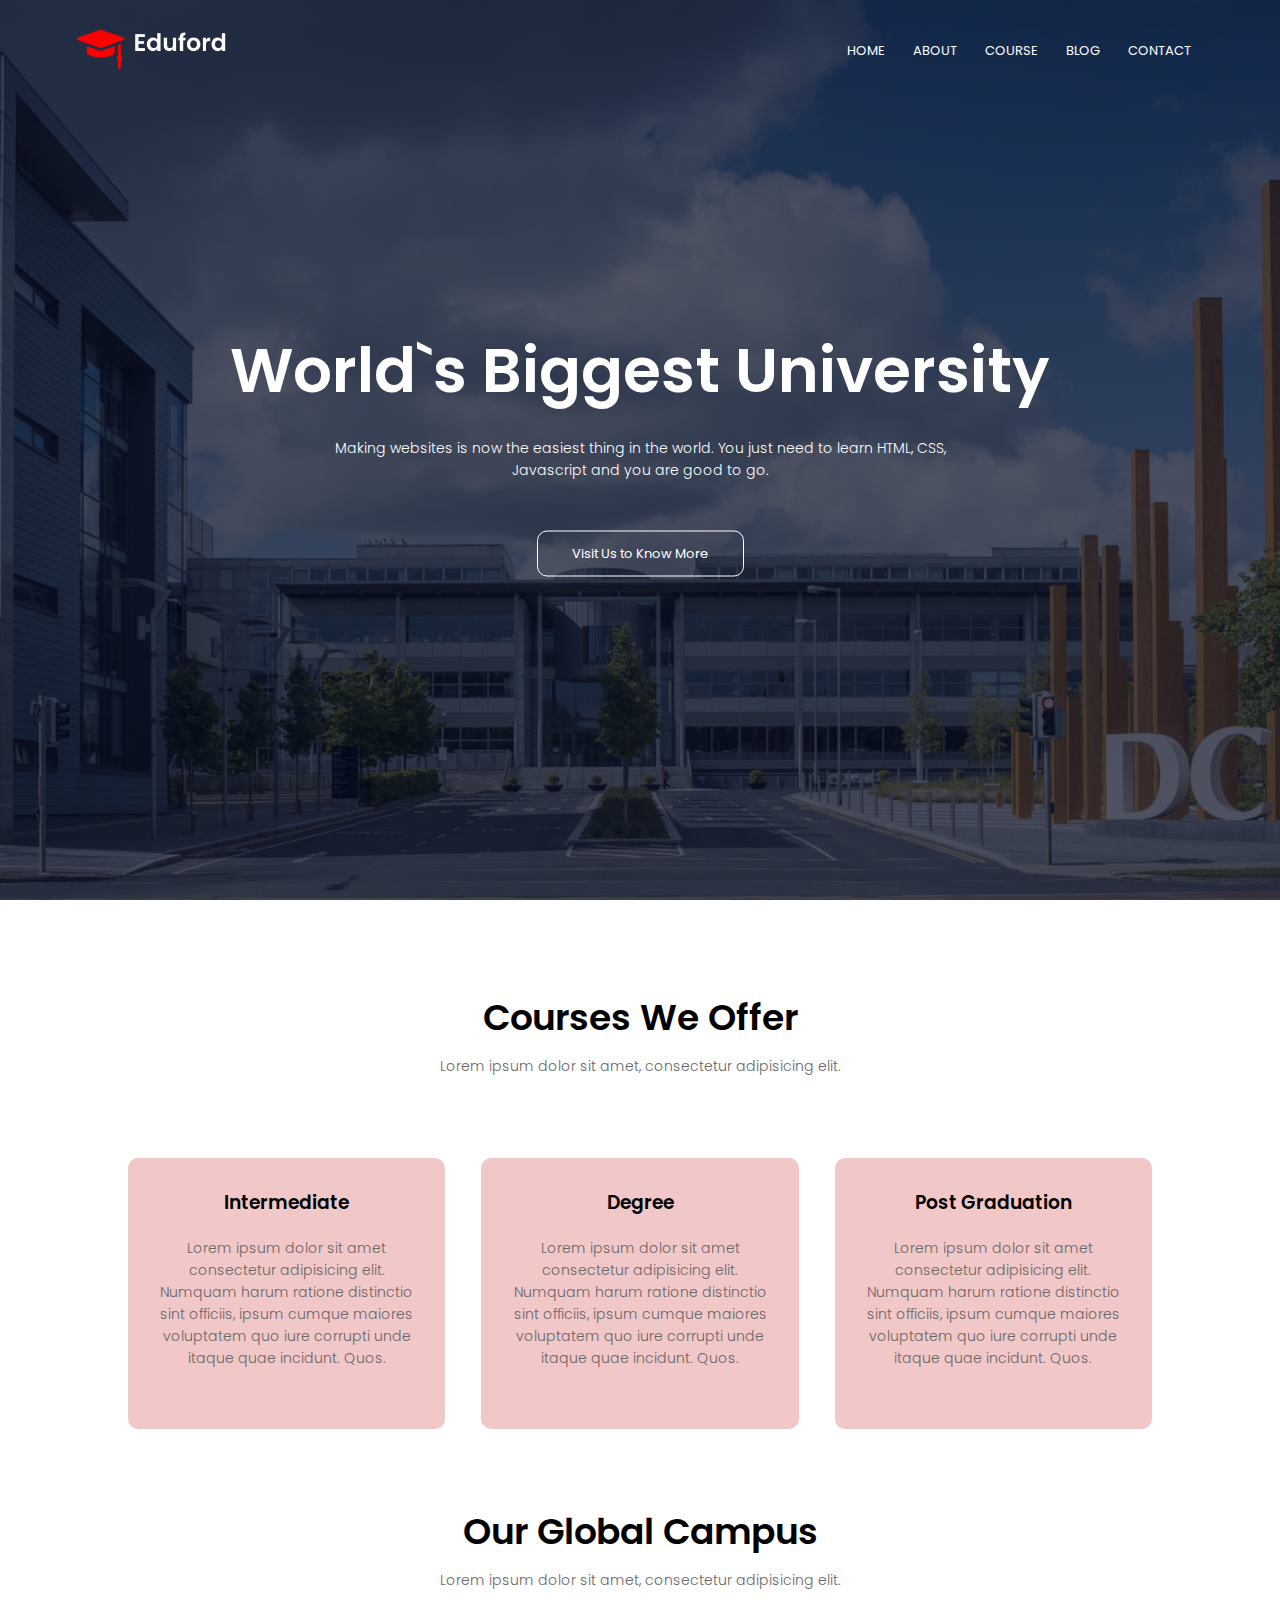
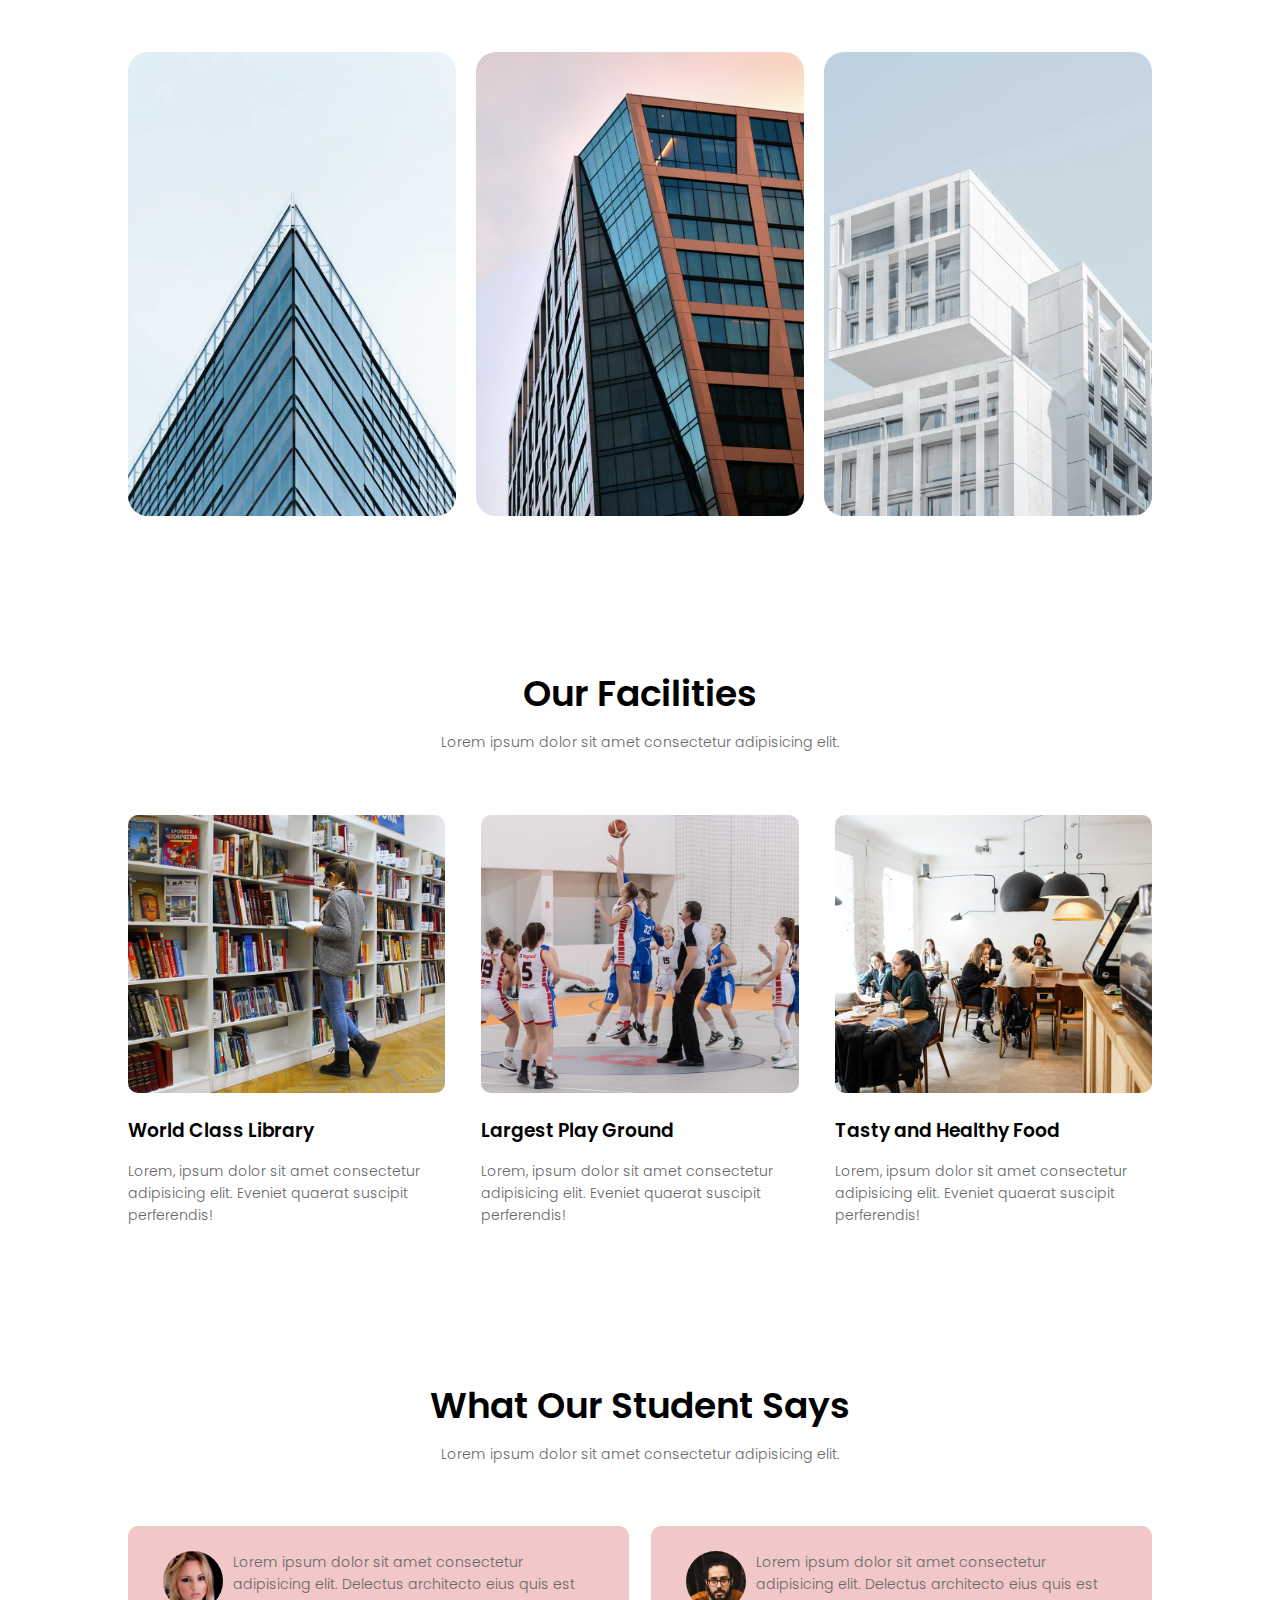
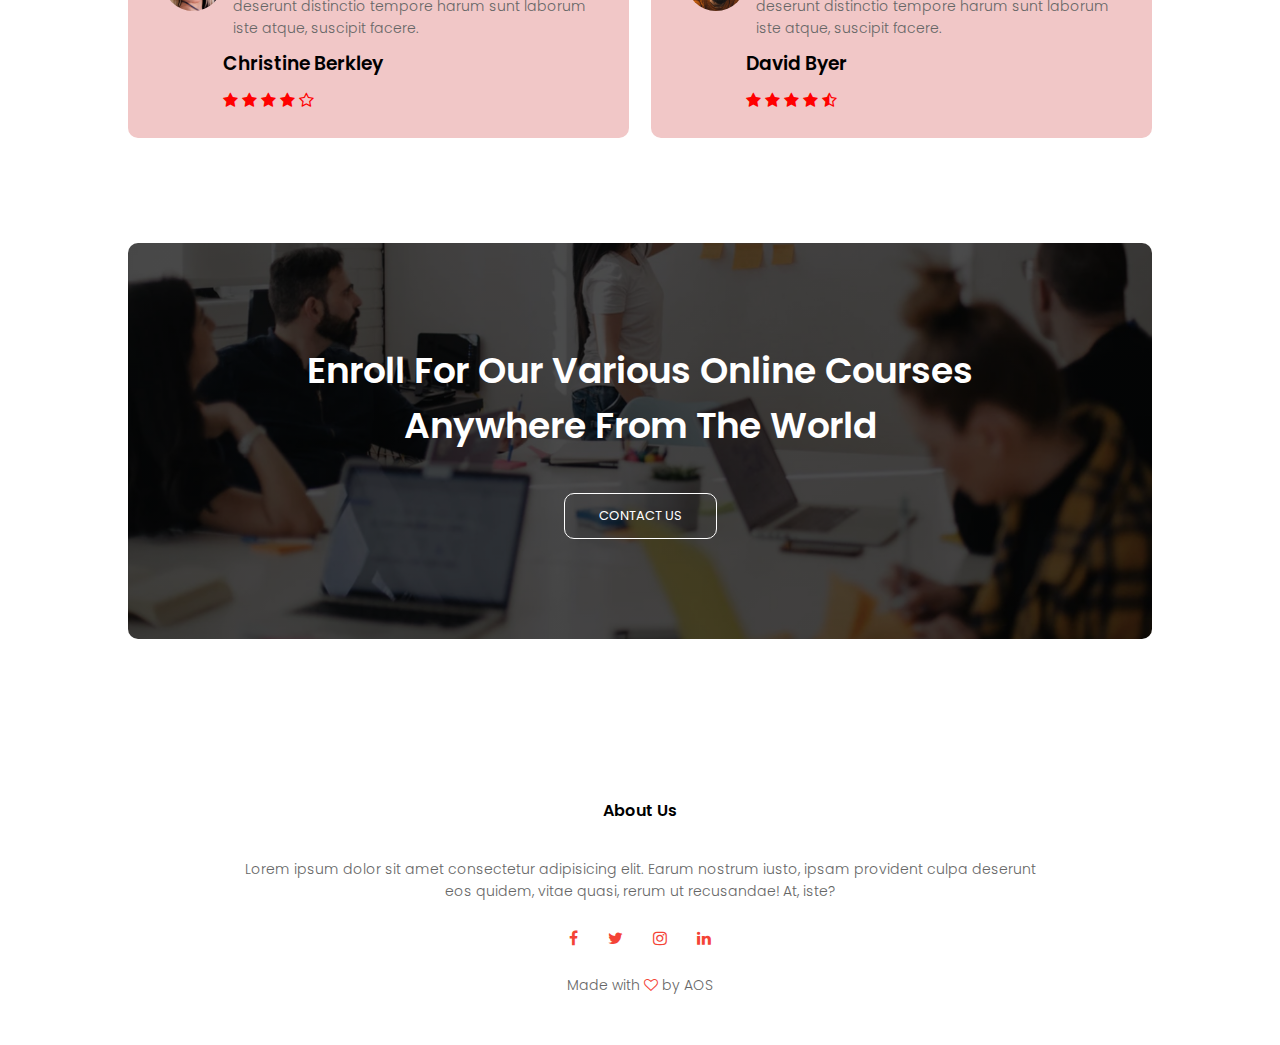
<file: index.html>
<!DOCTYPE html>
<html lang="en">
  <head>
    <meta charset="UTF-8" />
    <meta name="viewport" content="width=device-width, initial-scale=1.0" />
    <title>University website design</title>
    <!-- CSS LINK -->
    <link rel="stylesheet" href="style.css" />

    <link rel="preconnect" href="https://fonts.googleapis.com" />

    <!-- Font Link -->
    <link rel="preconnect" href="https://fonts.gstatic.com" crossorigin />
    <link
      href="https://fonts.googleapis.com/css2?family=Poppins:wght@400;600&display=swap"
      rel="stylesheet"
    />

    <!-- Link to the "menu" and "close" icons -->
    <link
      rel="stylesheet"
      href="https://stackpath.bootstrapcdn.com/font-awesome/4.7.0/css/font-awesome.min.css"
    />
  </head>

  <body>
    <section class="header">
      <nav>
        <a href="index.html"><img src="./eduford_img/logo.png" /></a>
        <div class="nav-links" id="navLinks">
          <!-- close icon-->
          <i class="fa fa-times" onclick="hideMenu()"></i>
          <ul>
            <li><a href="index.html">HOME</a></li>
            <li><a href="about.html">ABOUT</a></li>
            <li><a href="course.html">COURSE</a></li>
            <li><a href="blog.html">BLOG</a></li>
            <li><a href="contact.html">CONTACT</a></li>
          </ul>
        </div>

        <!-- menu icon-->
        <i class="fa fa-bars" onclick="showMenu()"></i>
      </nav>

      <div class="text-box">
        <h1>World`s Biggest University</h1>
        <p>
          Making websites is now the easiest thing in the world. You just need
          to learn HTML, CSS, <br />
          Javascript and you are good to go.
        </p>
        <a href="" class="hero-btn">Visit Us to Know More</a>
      </div>
    </section>

    <!------------------COURSE------------------>

    <section class="course">
      <h1>Courses We Offer</h1>
      <p>Lorem ipsum dolor sit amet, consectetur adipisicing elit.</p>

      <div class="row">
        <div class="course-col">
          <h3>Intermediate</h3>
          <p>
            Lorem ipsum dolor sit amet consectetur adipisicing elit. Numquam
            harum ratione distinctio sint officiis, ipsum cumque maiores
            voluptatem quo iure corrupti unde itaque quae incidunt. Quos.
          </p>
        </div>
        <div class="course-col">
          <h3>Degree</h3>
          <p>
            Lorem ipsum dolor sit amet consectetur adipisicing elit. Numquam
            harum ratione distinctio sint officiis, ipsum cumque maiores
            voluptatem quo iure corrupti unde itaque quae incidunt. Quos.
          </p>
        </div>
        <div class="course-col">
          <h3>Post Graduation</h3>
          <p>
            Lorem ipsum dolor sit amet consectetur adipisicing elit. Numquam
            harum ratione distinctio sint officiis, ipsum cumque maiores
            voluptatem quo iure corrupti unde itaque quae incidunt. Quos.
          </p>
        </div>
      </div>
    </section>

    <!-- -----------CAMPUS------------->

    <section class="campus">
      <h1>Our Global Campus</h1>
      <p>Lorem ipsum dolor sit amet, consectetur adipisicing elit.</p>

      <div class="row">
        <div class="campus-col">
          <img src="./eduford_img/london.png" alt="" />
          <div class="layer">
            <h3>LONDON</h3>
          </div>
        </div>

        <div class="campus-col">
          <img src="./eduford_img/newyork.png" alt="" />
          <div class="layer">
            <h3>NEW YORK</h3>
          </div>
        </div>
        <div class="campus-col">
          <img src="./eduford_img/washington.png" alt="" />
          <div class="layer">
            <h3>WASHINGTON</h3>
          </div>
        </div>
      </div>
    </section>

    <!-- ----------FACILITIES----------- -->

    <section class="facilities">
      <h1>Our Facilities</h1>
      <p>Lorem ipsum dolor sit amet consectetur adipisicing elit.</p>

      <div class="row">
        <div class="facilities-col">
          <img src="./eduford_img/library.png" />
          <h3>World Class Library</h3>
          <p>
            Lorem, ipsum dolor sit amet consectetur adipisicing elit. Eveniet
            quaerat suscipit perferendis!
          </p>
        </div>

        <div class="facilities-col">
          <img src="./eduford_img/basketball.png" />
          <h3>Largest Play Ground</h3>
          <p>
            Lorem, ipsum dolor sit amet consectetur adipisicing elit. Eveniet
            quaerat suscipit perferendis!
          </p>
        </div>

        <div class="facilities-col">
          <img src="./eduford_img/cafeteria.png" />
          <h3>Tasty and Healthy Food</h3>
          <p>
            Lorem, ipsum dolor sit amet consectetur adipisicing elit. Eveniet
            quaerat suscipit perferendis!
          </p>
        </div>
      </div>
    </section>

    <!----------TESTIMONIALS----------->

    <section class="testimonials">
      <h1>What Our Student Says</h1>
      <p>Lorem ipsum dolor sit amet consectetur adipisicing elit.</p>

      <div class="row">
        <div class="testimonials-col">
          <img src="./eduford_img/user1.jpg" />
          <div>
            <p>
              Lorem ipsum dolor sit amet consectetur adipisicing elit. Delectus
              architecto eius quis est deserunt distinctio tempore harum sunt
              laborum iste atque, suscipit facere.
            </p>
            <h3>Christine Berkley</h3>
            <!-- Star Icon -->

            <i class="fa fa-star"></i>
            <i class="fa fa-star"></i>
            <i class="fa fa-star"></i>
            <i class="fa fa-star"></i>
            <i class="fa fa-star-o"></i>
          </div>
        </div>
        <div class="testimonials-col">
          <img src="./eduford_img/user2.jpg" />
          <div>
            <p>
              Lorem ipsum dolor sit amet consectetur adipisicing elit. Delectus
              architecto eius quis est deserunt distinctio tempore harum sunt
              laborum iste atque, suscipit facere.
            </p>
            <h3>David Byer</h3>
            <i class="fa fa-star"></i>
            <i class="fa fa-star"></i>
            <i class="fa fa-star"></i>
            <i class="fa fa-star"></i>
            <i class="fa fa-star-half-o"></i>
          </div>
        </div>
      </div>
    </section>

    <section class="cta">
      <h1>
        Enroll For Our Various Online Courses <br />Anywhere From The World
      </h1>
      <a href="#" class="hero-btn">CONTACT US</a>
    </section>

    <section class="footer">
      <h4>About Us</h4>
      <p>
        Lorem ipsum dolor sit amet consectetur adipisicing elit. Earum nostrum
        iusto, ipsam provident culpa deserunt <br />
        eos quidem, vitae quasi, rerum ut recusandae! At, iste?
      </p>

      <div class="icon">
        <i class="fa fa-facebook"></i>
        <i class="fa fa-twitter"></i>
        <i class="fa fa-instagram"></i>
        <i class="fa fa-linkedin"></i>
      </div>
      <p>Made with <i class="fa fa-heart-o"></i> by AOS</p>
    </section>

    <!-- ------Javascript for toggle menu------- -->
    <script>
      var navLinks = document.getElementById("navLinks");
      function showMenu() {
        console.log("show");
        navLinks.style.right = "0";
      }

      function hideMenu() {
        console.log("hide");
        navLinks.style.right = "-200px";
      }
    </script>
  </body>
</html>
</file>
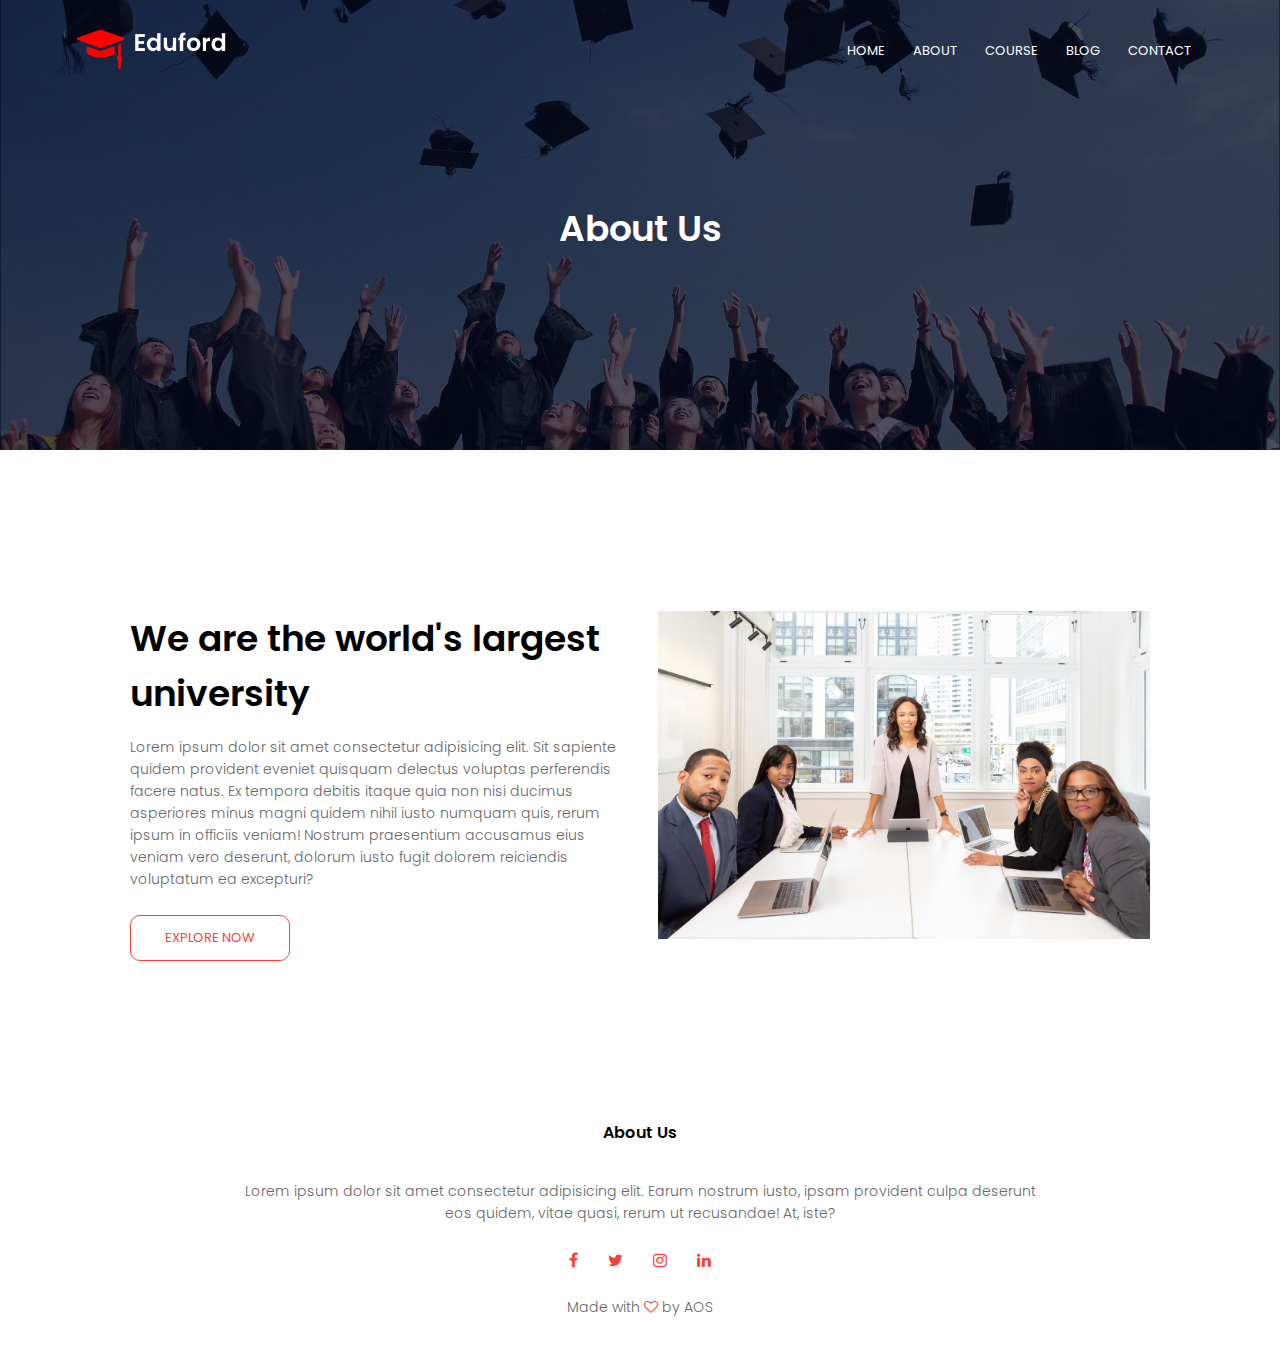
<file: about.html>
<!DOCTYPE html>
<html lang="en">
  <head>
    <meta charset="UTF-8" />
    <meta name="viewport" content="width=device-width, initial-scale=1.0" />
    <title>University website design</title>
    <!-- CSS LINK -->
    <link rel="stylesheet" href="style.css" />

    <link rel="preconnect" href="https://fonts.googleapis.com" />

    <!-- Font Link -->
    <link rel="preconnect" href="https://fonts.gstatic.com" crossorigin />
    <link
      href="https://fonts.googleapis.com/css2?family=Poppins:wght@400;600&display=swap"
      rel="stylesheet"
    />

    <!-- Link to the "menu" and "close" icons -->
    <link
      rel="stylesheet"
      href="https://stackpath.bootstrapcdn.com/font-awesome/4.7.0/css/font-awesome.min.css"
    />
  </head>

  <body>
    <section class="sub-header">
      <nav>
        <a href="index.html"><img src="./eduford_img/logo.png" /></a>
        <div class="nav-links" id="navLinks">
          <!-- close icon-->
          <i class="fa fa-times" onclick="hideMenu()"></i>
          <ul>
            <li><a href="index.html">HOME</a></li>
            <li><a href="about.html">ABOUT</a></li>
            <li><a href="course.html">COURSE</a></li>
            <li><a href="blog.html">BLOG</a></li>
            <li><a href="contact.html">CONTACT</a></li>
          </ul>
        </div>

        <!-- menu icon-->
        <i class="fa fa-bars" onclick="showMenu()"></i>
      </nav>
      <h1>About Us</h1>
    </section>

    <!-- About Us content -->

    <section class="about-us">
      <div class="row">
        <div class="about-col">
          <h1>We are the world's largest university</h1>
          <p>
            Lorem ipsum dolor sit amet consectetur adipisicing elit. Sit
            sapiente quidem provident eveniet quisquam delectus voluptas
            perferendis facere natus. Ex tempora debitis itaque quia non nisi
            ducimus asperiores minus magni quidem nihil iusto numquam quis,
            rerum ipsum in officiis veniam! Nostrum praesentium accusamus eius
            veniam vero deserunt, dolorum iusto fugit dolorem reiciendis
            voluptatum ea excepturi?
          </p>
          <a href="" class="hero-btn red-btn">EXPLORE NOW</a>
        </div>
        <div class="about-col">
          <img src="./eduford_img/about.jpg" />
        </div>
      </div>
    </section>

    <!----------FOOTER------------>
    <section class="footer">
      <h4>About Us</h4>
      <p>
        Lorem ipsum dolor sit amet consectetur adipisicing elit. Earum nostrum
        iusto, ipsam provident culpa deserunt <br />
        eos quidem, vitae quasi, rerum ut recusandae! At, iste?
      </p>

      <div class="icon">
        <i class="fa fa-facebook"></i>
        <i class="fa fa-twitter"></i>
        <i class="fa fa-instagram"></i>
        <i class="fa fa-linkedin"></i>
      </div>
      <p>Made with <i class="fa fa-heart-o"></i> by AOS</p>
    </section>

    <!-- ------Javascript for toggle menu------- -->
    <script>
      var navLinks = document.getElementById("navLinks");
      function showMenu() {
        console.log("show");
        navLinks.style.right = "0";
      }

      function hideMenu() {
        console.log("hide");
        navLinks.style.right = "-200px";
      }
    </script>
  </body>
</html>
</file>
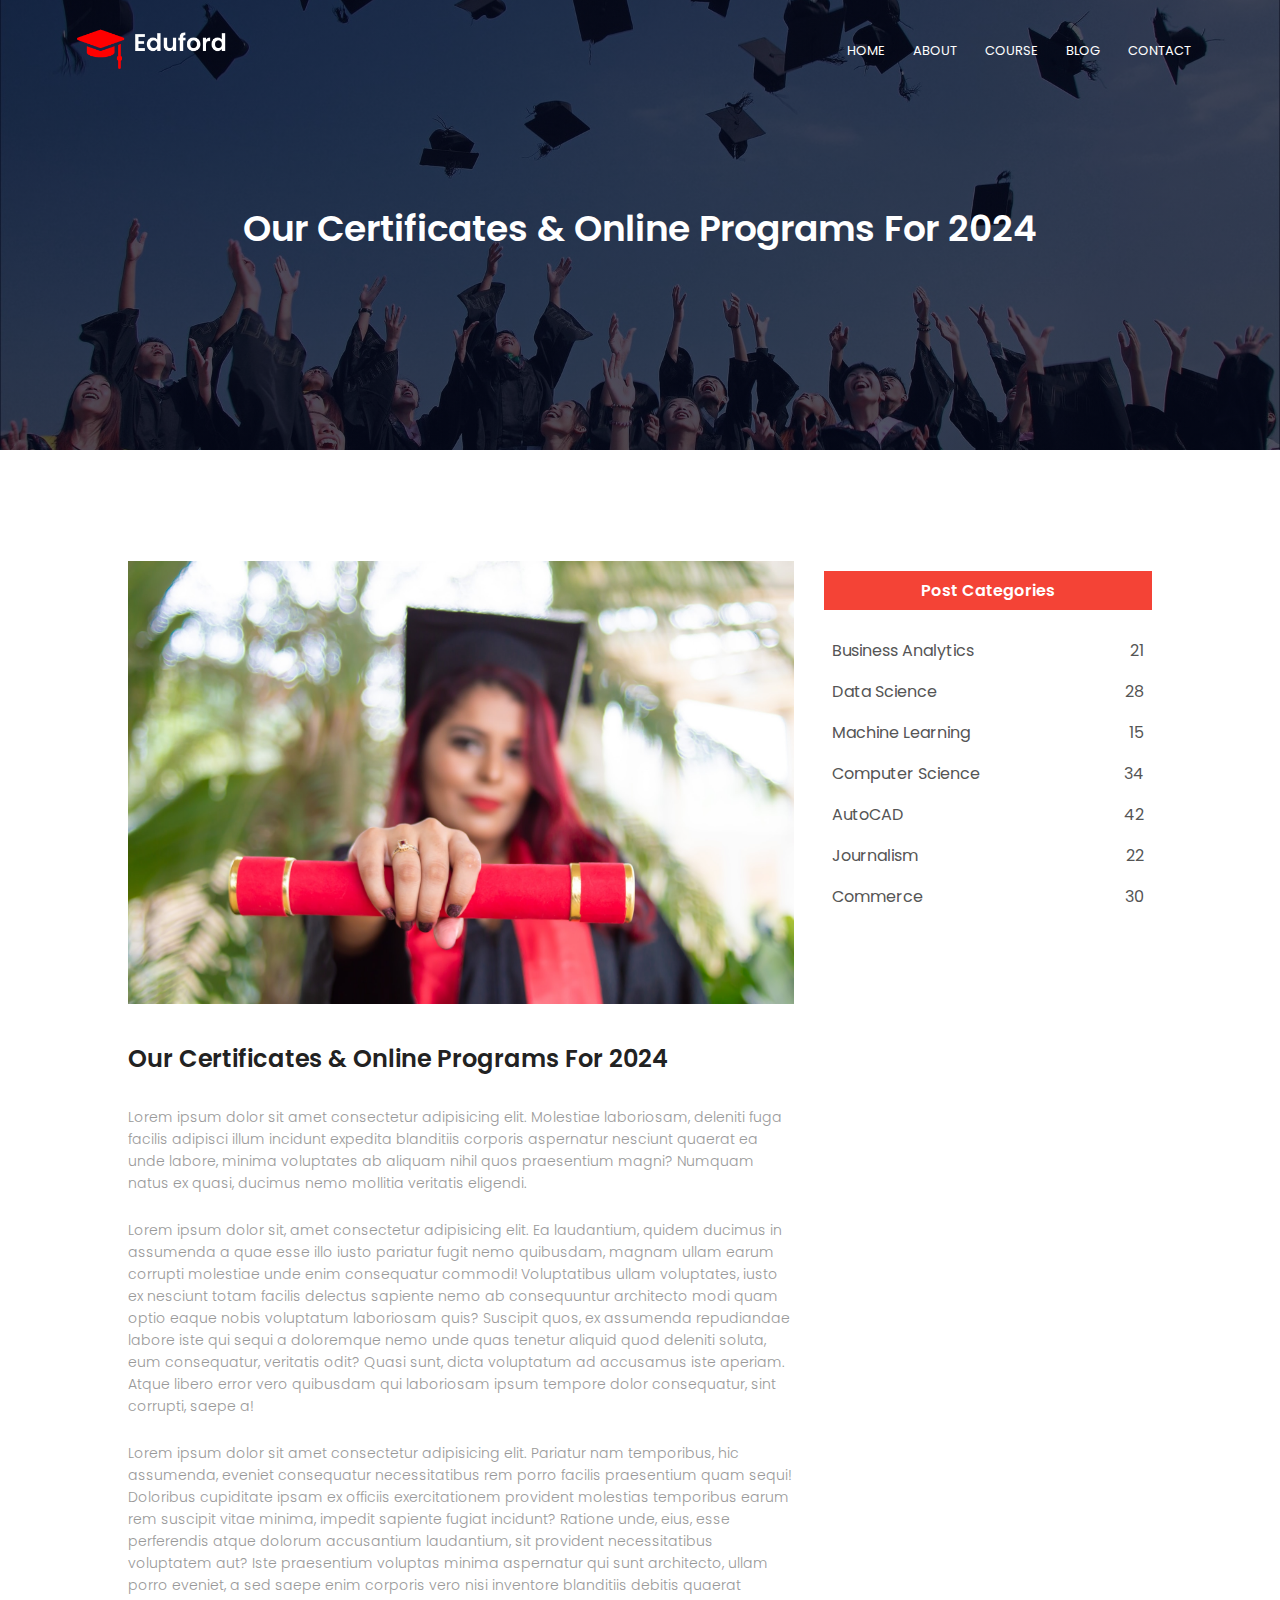
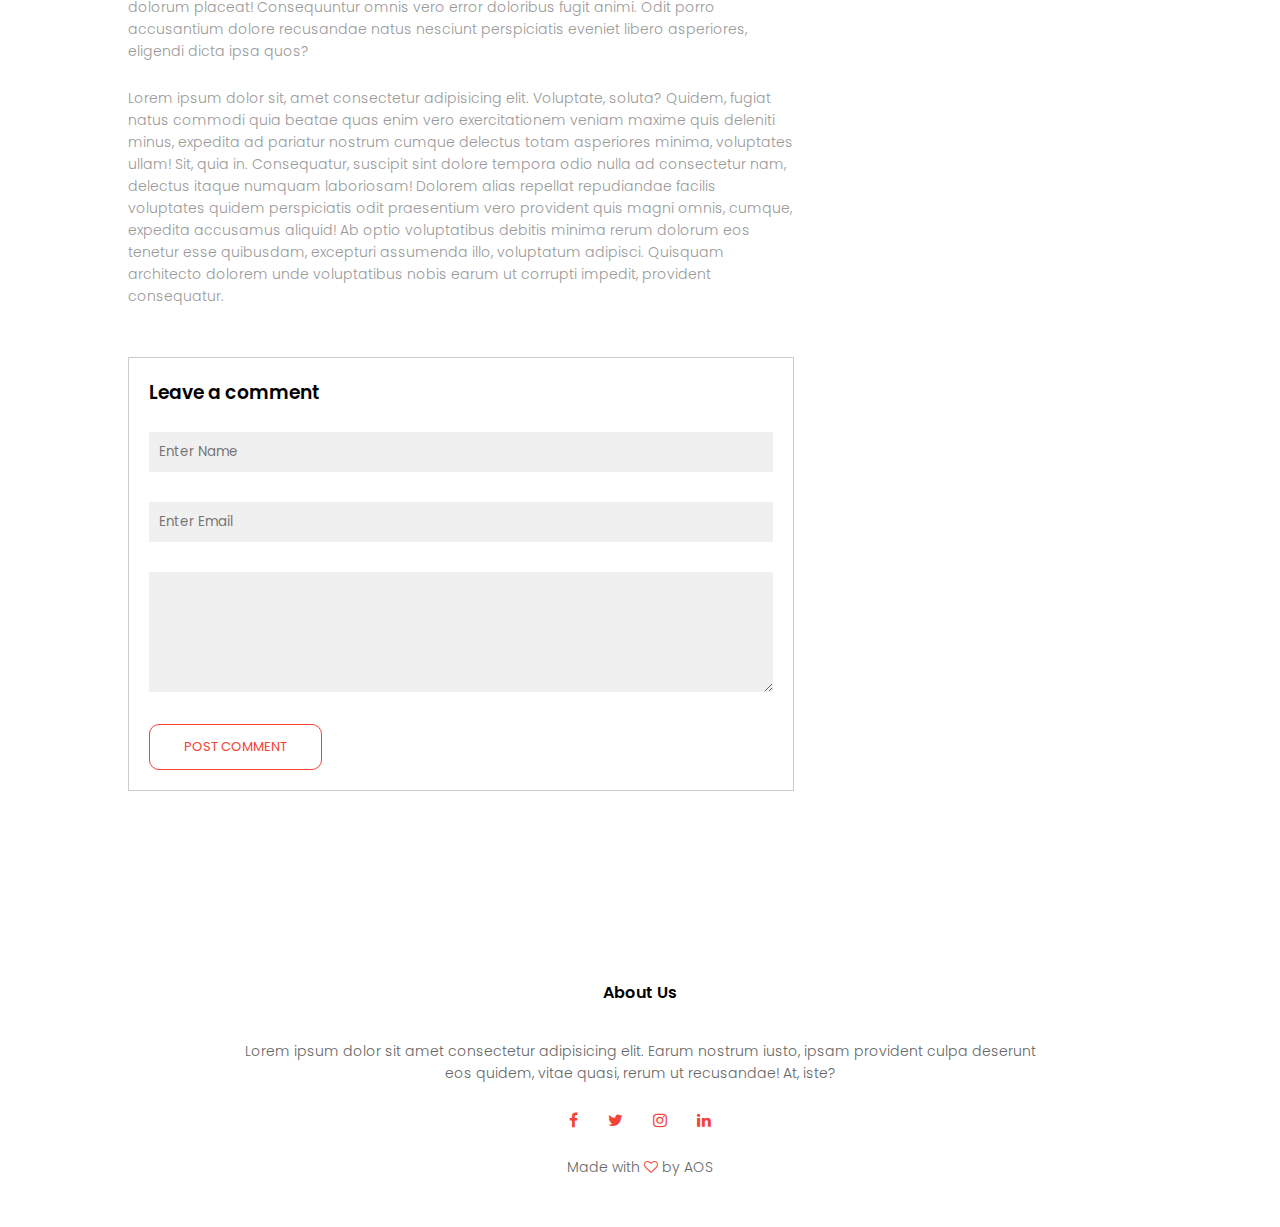
<file: blog.html>
<!DOCTYPE html>
<html lang="en">
  <head>
    <meta charset="UTF-8" />
    <meta name="viewport" content="width=device-width, initial-scale=1.0" />
    <title>University website design</title>
    <!-- CSS LINK -->
    <link rel="stylesheet" href="style.css" />

    <link rel="preconnect" href="https://fonts.googleapis.com" />

    <!-- Font Link -->
    <link rel="preconnect" href="https://fonts.gstatic.com" crossorigin />
    <link
      href="https://fonts.googleapis.com/css2?family=Poppins:wght@400;600&display=swap"
      rel="stylesheet"
    />

    <!-- Link to the "menu" and "close" icons -->
    <link
      rel="stylesheet"
      href="https://stackpath.bootstrapcdn.com/font-awesome/4.7.0/css/font-awesome.min.css"
    />
  </head>

  <body>
    <section class="sub-header">
      <nav>
        <a href="index.html"><img src="./eduford_img/logo.png" /></a>
        <div class="nav-links" id="navLinks">
          <!-- close icon-->
          <i class="fa fa-times" onclick="hideMenu()"></i>
          <ul>
            <li><a href="index.html">HOME</a></li>
            <li><a href="about.html">ABOUT</a></li>
            <li><a href="course.html">COURSE</a></li>
            <li><a href="blog.html">BLOG</a></li>
            <li><a href="contact.html">CONTACT</a></li>
          </ul>
        </div>

        <!-- menu icon-->
        <i class="fa fa-bars" onclick="showMenu()"></i>
      </nav>
      <h1>Our Certificates & Online Programs For 2024</h1>
    </section>

    <!-------- Blog Page Content------->

    <section class="blog-content">
      <div class="row">
        <div class="blog-left">
          <img src="./eduford_img/certificate.jpg" />
          <h2>Our Certificates & Online Programs For 2024</h2>
          <p>
            Lorem ipsum dolor sit amet consectetur adipisicing elit. Molestiae
            laboriosam, deleniti fuga facilis adipisci illum incidunt expedita
            blanditiis corporis aspernatur nesciunt quaerat ea unde labore,
            minima voluptates ab aliquam nihil quos praesentium magni? Numquam
            natus ex quasi, ducimus nemo mollitia veritatis eligendi.
          </p>
          <br />
          <p>
            Lorem ipsum dolor sit, amet consectetur adipisicing elit. Ea
            laudantium, quidem ducimus in assumenda a quae esse illo iusto
            pariatur fugit nemo quibusdam, magnam ullam earum corrupti molestiae
            unde enim consequatur commodi! Voluptatibus ullam voluptates, iusto
            ex nesciunt totam facilis delectus sapiente nemo ab consequuntur
            architecto modi quam optio eaque nobis voluptatum laboriosam quis?
            Suscipit quos, ex assumenda repudiandae labore iste qui sequi a
            doloremque nemo unde quas tenetur aliquid quod deleniti soluta, eum
            consequatur, veritatis odit? Quasi sunt, dicta voluptatum ad
            accusamus iste aperiam. Atque libero error vero quibusdam qui
            laboriosam ipsum tempore dolor consequatur, sint corrupti, saepe a!
          </p>
          <br />
          <p>
            Lorem ipsum dolor sit amet consectetur adipisicing elit. Pariatur
            nam temporibus, hic assumenda, eveniet consequatur necessitatibus
            rem porro facilis praesentium quam sequi! Doloribus cupiditate ipsam
            ex officiis exercitationem provident molestias temporibus earum rem
            suscipit vitae minima, impedit sapiente fugiat incidunt? Ratione
            unde, eius, esse perferendis atque dolorum accusantium laudantium,
            sit provident necessitatibus voluptatem aut? Iste praesentium
            voluptas minima aspernatur qui sunt architecto, ullam porro eveniet,
            a sed saepe enim corporis vero nisi inventore blanditiis debitis
            quaerat dolorum placeat! Consequuntur omnis vero error doloribus
            fugit animi. Odit porro accusantium dolore recusandae natus nesciunt
            perspiciatis eveniet libero asperiores, eligendi dicta ipsa quos?
          </p>
          <br />
          <p>
            Lorem ipsum dolor sit, amet consectetur adipisicing elit. Voluptate,
            soluta? Quidem, fugiat natus commodi quia beatae quas enim vero
            exercitationem veniam maxime quis deleniti minus, expedita ad
            pariatur nostrum cumque delectus totam asperiores minima, voluptates
            ullam! Sit, quia in. Consequatur, suscipit sint dolore tempora odio
            nulla ad consectetur nam, delectus itaque numquam laboriosam!
            Dolorem alias repellat repudiandae facilis voluptates quidem
            perspiciatis odit praesentium vero provident quis magni omnis,
            cumque, expedita accusamus aliquid! Ab optio voluptatibus debitis
            minima rerum dolorum eos tenetur esse quibusdam, excepturi assumenda
            illo, voluptatum adipisci. Quisquam architecto dolorem unde
            voluptatibus nobis earum ut corrupti impedit, provident consequatur.
          </p>

          <!----------Comment Box------------->

          <div class="comment-box">
            <h3>Leave a comment</h3>

            <form class="comment-form">
              <input type="text" placeholder="Enter Name" />
              <input type="email" placeholder="Enter Email" />

              <textarea rows="5" placeholder="Your comment"> </textarea>

              <button type="submit" class="hero-btn red-btn">
                POST COMMENT
              </button>
            </form>
          </div>
        </div>
        <div class="blog-right">
          <h3>Post Categories</h3>
          <div>
            <span>Business Analytics</span>
            <span>21</span>
          </div>
          <div>
            <span>Data Science</span>
            <span>28</span>
          </div>
          <div>
            <span>Machine Learning</span>
            <span>15</span>
          </div>
          <div>
            <span>Computer Science</span>
            <span>34</span>
          </div>
          <div>
            <span>AutoCAD</span>
            <span>42</span>
          </div>
          <div>
            <span>Journalism</span>
            <span>22</span>
          </div>
          <div>
            <span>Commerce</span>
            <span>30</span>
          </div>
        </div>
      </div>
    </section>

    <!----------FOOTER------------>
    <section class="footer">
      <h4>About Us</h4>
      <p>
        Lorem ipsum dolor sit amet consectetur adipisicing elit. Earum nostrum
        iusto, ipsam provident culpa deserunt <br />
        eos quidem, vitae quasi, rerum ut recusandae! At, iste?
      </p>

      <div class="icon">
        <i class="fa fa-facebook"></i>
        <i class="fa fa-twitter"></i>
        <i class="fa fa-instagram"></i>
        <i class="fa fa-linkedin"></i>
      </div>
      <p>Made with <i class="fa fa-heart-o"></i> by AOS</p>
    </section>

    <!-- ------Javascript for toggle menu------- -->
    <script>
      var navLinks = document.getElementById("navLinks");
      function showMenu() {
        console.log("show");
        navLinks.style.right = "0";
      }

      function hideMenu() {
        console.log("hide");
        navLinks.style.right = "-200px";
      }
    </script>
  </body>
</html>
</file>
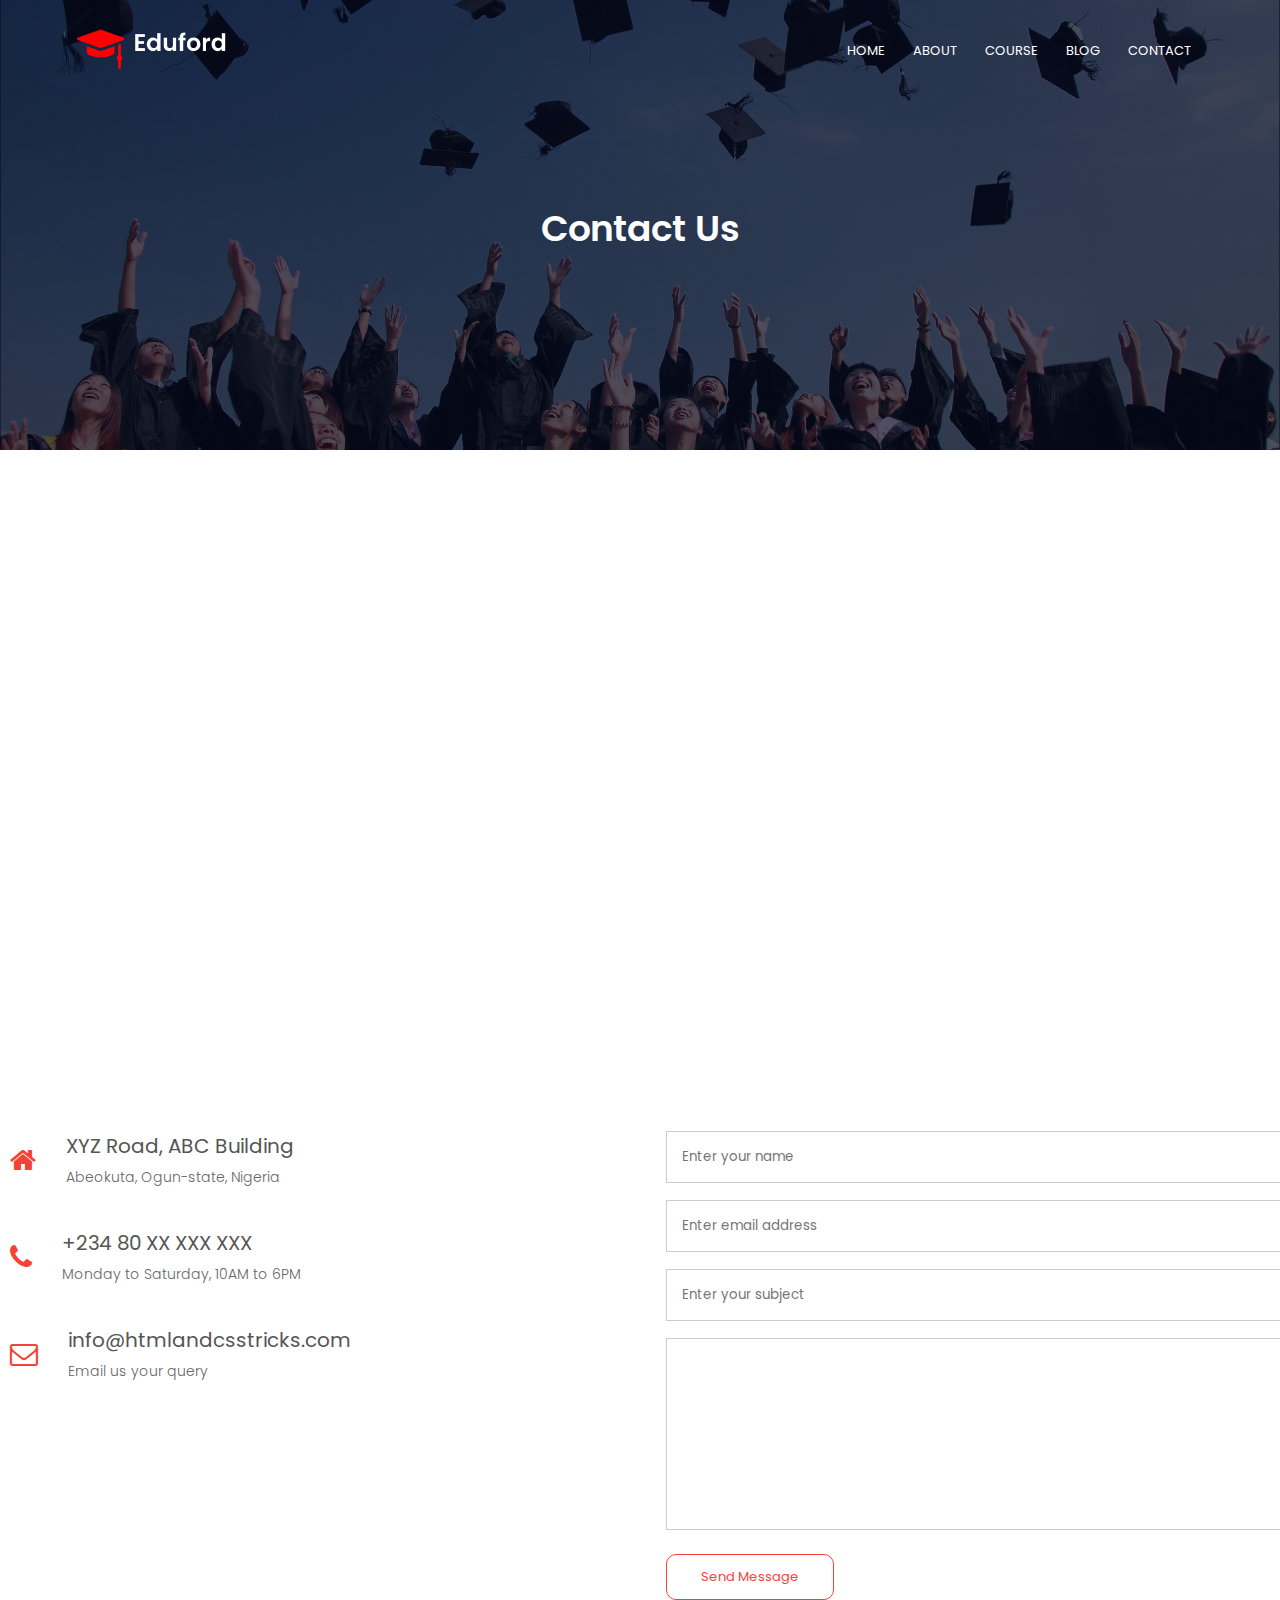
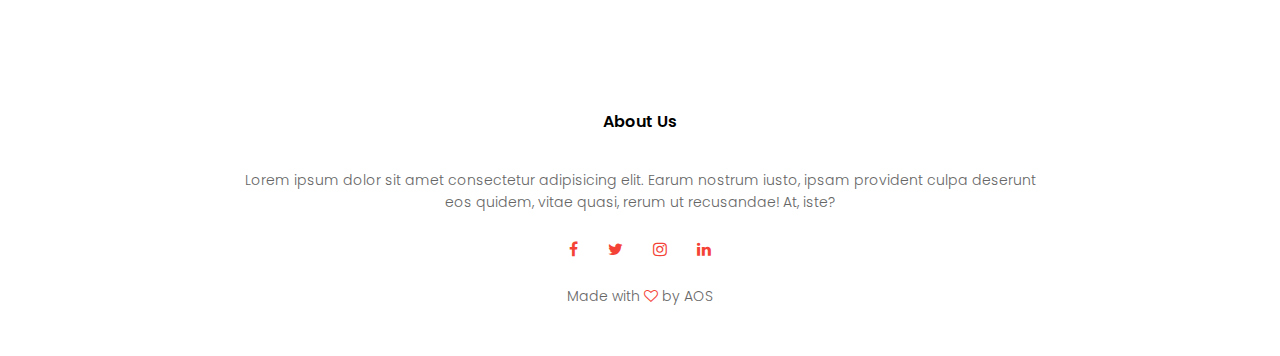
<file: contact.html>
<!DOCTYPE html>
<html lang="en">
  <head>
    <meta charset="UTF-8" />
    <meta name="viewport" content="width=device-width, initial-scale=1.0" />
    <title>University website design</title>
    <!-- CSS LINK -->
    <link rel="stylesheet" href="style.css" />

    <link rel="preconnect" href="https://fonts.googleapis.com" />

    <!-- Font Link -->
    <link rel="preconnect" href="https://fonts.gstatic.com" crossorigin />
    <link
      href="https://fonts.googleapis.com/css2?family=Poppins:wght@400;600&display=swap"
      rel="stylesheet"
    />

    <!-- Link to the "menu" and "close" icons -->
    <link
      rel="stylesheet"
      href="https://stackpath.bootstrapcdn.com/font-awesome/4.7.0/css/font-awesome.min.css"
    />
  </head>

  <body>
    <section class="sub-header">
      <nav>
        <a href="index.html"><img src="./eduford_img/logo.png" /></a>
        <div class="nav-links" id="navLinks">
          <!-- close icon-->
          <i class="fa fa-times" onclick="hideMenu()"></i>
          <ul>
            <li><a href="index.html">HOME</a></li>
            <li><a href="about.html">ABOUT</a></li>
            <li><a href="course.html">COURSE</a></li>
            <li><a href="blog.html">BLOG</a></li>
            <li><a href="contact.html">CONTACT</a></li>
          </ul>
        </div>

        <!-- menu icon-->
        <i class="fa fa-bars" onclick="showMenu()"></i>
      </nav>
      <h1>Contact Us</h1>
    </section>

    <!-- Contact Us Page -->

    <section class="location">
      <iframe
        src="https://www.google.com/maps/embed?pb=!1m18!1m12!1m3!1d63338.289570507906!2d3.3599765!3d7.167192050000001!2m3!1f0!2f0!3f0!3m2!1i1024!2i768!4f13.1!3m3!1m2!1s0x103a4bf6995dfc7f%3A0x6734fcf62892478d!2sAbeokuta%2C%20Ogun%20State!5e0!3m2!1sen!2sng!4v1688646209224!5m2!1sen!2sng"
        width="600"
        height="450"
        style="border: 0"
        allowfullscreen=""
        loading="lazy"
        referrerpolicy="no-referrer-when-downgrade"
      ></iframe>
    </section>

    <section class="contact us">
      <div class="row">
        <div class="contact-col">
          <div>
            <i class="fa fa-home"></i>
            <span>
              <h5>XYZ Road, ABC Building</h5>
              <p>Abeokuta, Ogun-state, Nigeria</p>
            </span>
          </div>

          <div>
            <i class="fa fa-phone"></i>
            <span>
              <h5>+234 80 XX XXX XXX</h5>
              <p>Monday to Saturday, 10AM to 6PM</p>
            </span>
          </div>

          <div>
            <i class="fa fa-envelope-o"></i>
            <span>
              <h5>info@htmlandcsstricks.com</h5>
              <p>Email us your query</p>
            </span>
          </div>
        </div>
        <div class="contact-col">
          <form action="">
            <input type="text" placeholder="Enter your name" required />
            <input type="email" placeholder="Enter email address" required />
            <input type="text" placeholder="Enter your subject" required />
            <textarea rows="8" Message></textarea>
            <button type="submit" class="hero-btn red-btn">Send Message</button>
          </form>
        </div>
      </div>
    </section>

    <!----------FOOTER------------>
    <section class="footer">
      <h4>About Us</h4>
      <p>
        Lorem ipsum dolor sit amet consectetur adipisicing elit. Earum nostrum
        iusto, ipsam provident culpa deserunt <br />
        eos quidem, vitae quasi, rerum ut recusandae! At, iste?
      </p>

      <div class="icon">
        <i class="fa fa-facebook"></i>
        <i class="fa fa-twitter"></i>
        <i class="fa fa-instagram"></i>
        <i class="fa fa-linkedin"></i>
      </div>
      <p>Made with <i class="fa fa-heart-o"></i> by AOS</p>
    </section>

    <!-- ------Javascript for toggle menu------- -->
    <script>
      var navLinks = document.getElementById("navLinks");
      function showMenu() {
        console.log("show");
        navLinks.style.right = "0";
      }

      function hideMenu() {
        console.log("hide");
        navLinks.style.right = "-200px";
      }
    </script>
  </body>
</html>
</file>
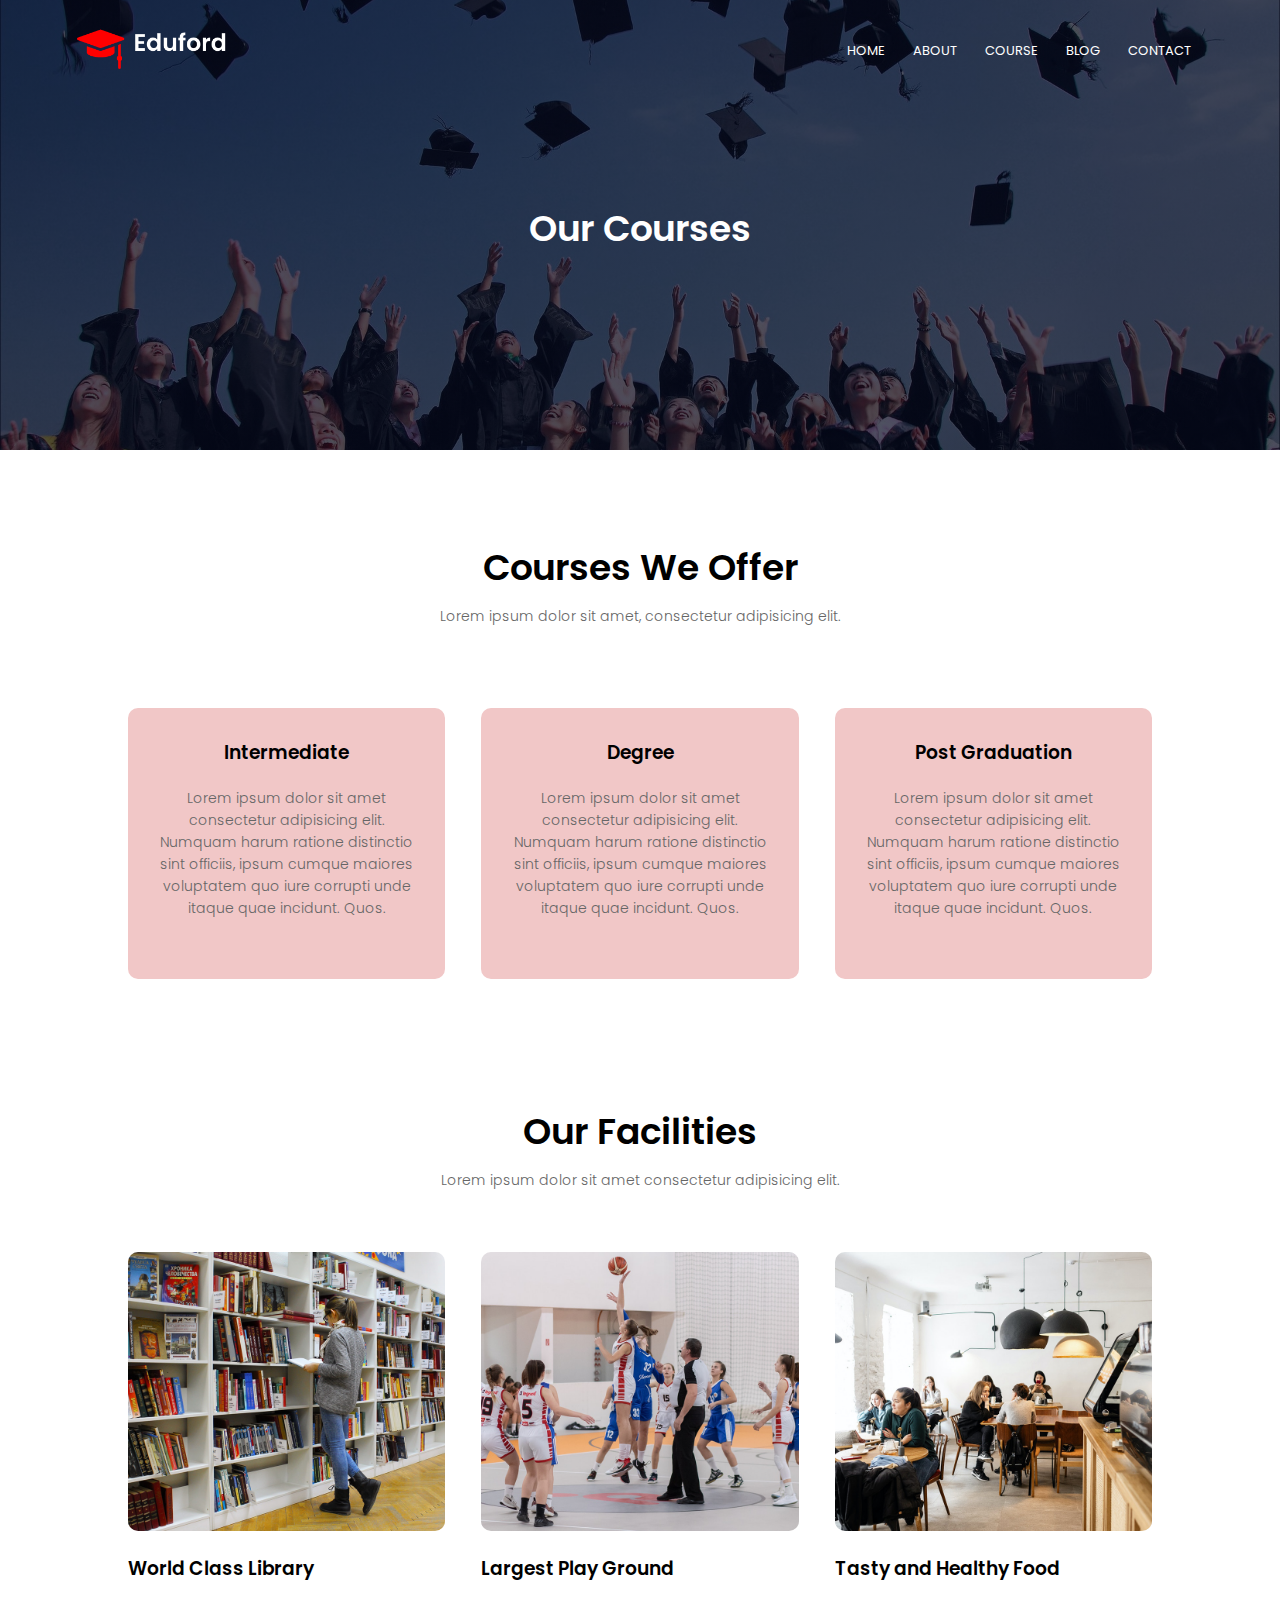
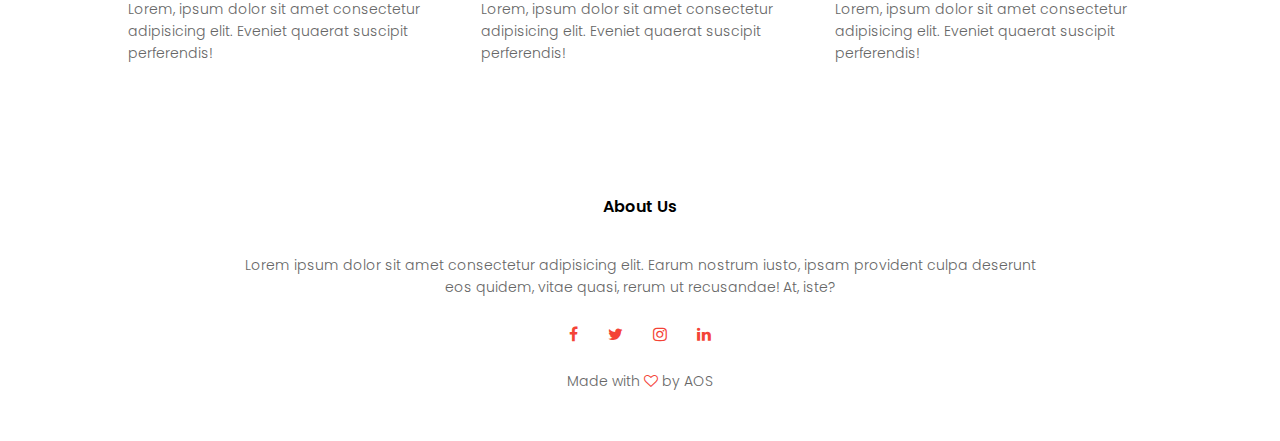
<file: course.html>
<!DOCTYPE html>
<html lang="en">
  <head>
    <meta charset="UTF-8" />
    <meta name="viewport" content="width=device-width, initial-scale=1.0" />
    <title>University website design</title>
    <!-- CSS LINK -->
    <link rel="stylesheet" href="style.css" />

    <link rel="preconnect" href="https://fonts.googleapis.com" />

    <!-- Font Link -->
    <link rel="preconnect" href="https://fonts.gstatic.com" crossorigin />
    <link
      href="https://fonts.googleapis.com/css2?family=Poppins:wght@400;600&display=swap"
      rel="stylesheet"
    />

    <!-- Link to the "menu" and "close" icons -->
    <link
      rel="stylesheet"
      href="https://stackpath.bootstrapcdn.com/font-awesome/4.7.0/css/font-awesome.min.css"
    />
  </head>

  <body>
    <section class="sub-header">
      <nav>
        <a href="index.html"><img src="./eduford_img/logo.png" /></a>
        <div class="nav-links" id="navLinks">
          <!-- close icon-->
          <i class="fa fa-times" onclick="hideMenu()"></i>
          <ul>
            <li><a href="index.html">HOME</a></li>
            <li><a href="about.html">ABOUT</a></li>
            <li><a href="course.html">COURSE</a></li>
            <li><a href="blog.html">BLOG</a></li>
            <li><a href="contact.html">CONTACT</a></li>
          </ul>
        </div>

        <!-- menu icon-->
        <i class="fa fa-bars" onclick="showMenu()"></i>
      </nav>
      <h1>Our Courses</h1>
    </section>

    <!-------- Course Page ------->

    <section class="course">
      <h1>Courses We Offer</h1>
      <p>Lorem ipsum dolor sit amet, consectetur adipisicing elit.</p>

      <div class="row">
        <div class="course-col">
          <h3>Intermediate</h3>
          <p>
            Lorem ipsum dolor sit amet consectetur adipisicing elit. Numquam
            harum ratione distinctio sint officiis, ipsum cumque maiores
            voluptatem quo iure corrupti unde itaque quae incidunt. Quos.
          </p>
        </div>
        <div class="course-col">
          <h3>Degree</h3>
          <p>
            Lorem ipsum dolor sit amet consectetur adipisicing elit. Numquam
            harum ratione distinctio sint officiis, ipsum cumque maiores
            voluptatem quo iure corrupti unde itaque quae incidunt. Quos.
          </p>
        </div>
        <div class="course-col">
          <h3>Post Graduation</h3>
          <p>
            Lorem ipsum dolor sit amet consectetur adipisicing elit. Numquam
            harum ratione distinctio sint officiis, ipsum cumque maiores
            voluptatem quo iure corrupti unde itaque quae incidunt. Quos.
          </p>
        </div>
      </div>
    </section>

    <!------ Facilities ------>
    <section class="facilities">
      <h1>Our Facilities</h1>
      <p>Lorem ipsum dolor sit amet consectetur adipisicing elit.</p>

      <div class="row">
        <div class="facilities-col">
          <img src="./eduford_img/library.png" />
          <h3>World Class Library</h3>
          <p>
            Lorem, ipsum dolor sit amet consectetur adipisicing elit. Eveniet
            quaerat suscipit perferendis!
          </p>
        </div>

        <div class="facilities-col">
          <img src="./eduford_img/basketball.png" />
          <h3>Largest Play Ground</h3>
          <p>
            Lorem, ipsum dolor sit amet consectetur adipisicing elit. Eveniet
            quaerat suscipit perferendis!
          </p>
        </div>

        <div class="facilities-col">
          <img src="./eduford_img/cafeteria.png" />
          <h3>Tasty and Healthy Food</h3>
          <p>
            Lorem, ipsum dolor sit amet consectetur adipisicing elit. Eveniet
            quaerat suscipit perferendis!
          </p>
        </div>
      </div>
    </section>

    <!----------FOOTER------------>
    <section class="footer">
      <h4>About Us</h4>
      <p>
        Lorem ipsum dolor sit amet consectetur adipisicing elit. Earum nostrum
        iusto, ipsam provident culpa deserunt <br />
        eos quidem, vitae quasi, rerum ut recusandae! At, iste?
      </p>

      <div class="icon">
        <i class="fa fa-facebook"></i>
        <i class="fa fa-twitter"></i>
        <i class="fa fa-instagram"></i>
        <i class="fa fa-linkedin"></i>
      </div>
      <p>Made with <i class="fa fa-heart-o"></i> by AOS</p>
    </section>

    <!-- ------Javascript for toggle menu------- -->
    <script>
      var navLinks = document.getElementById("navLinks");
      function showMenu() {
        console.log("show");
        navLinks.style.right = "0";
      }

      function hideMenu() {
        console.log("hide");
        navLinks.style.right = "-200px";
      }
    </script>
  </body>
</html>
</file>
<file: style.css>
*{
    margin: 0;
    padding: 0;
    font-family: 'Poppins', sans-serif;
}

/* background */
.header{
    min-height: 100vh;
    width: 100%;
    background-image: linear-gradient(rgba(4,9,30,0.7),rgba(4, 9, 30, 0.7)), url(./eduford_img/banner.png);
    background-position: center;
    background-size: cover;
    position: relative;
}

/* logo and navbar container */
nav{
    display: flex;
    padding: 2% 6%;
    justify-content: space-between;
    align-items: center;
}

/* logo image */
nav img{
    width: 150px;
}

/* common navbar container */
.nav-links{
    flex: 1;
    text-align: right;
    
}

/* individual navbar container  */
.nav-links ul li{
    list-style: none;
    display: inline-block;
    padding: 8px 12px;
    position: relative;
    
}

/* individual navbar link */
.nav-links ul li a{
    color: #fff;
    text-decoration: none;
    font-size: 13px;
    
}

/* navlinks Animation */
.nav-links ul li::after{
    content: '';
    width: 0%;
    height: 2px;
    background: #f44336;
    display: block;
    margin: auto;
    transition: 0.5s;

}

.nav-links ul li:hover::after{
    width: 100%;

}

/* "World`s Biggest University" container */
.text-box{
    width: 90%;
    color: #fff;
    position: absolute;
    top: 50%;
    left: 50%;
    transform: translate(-50%,-50%);
    text-align: center;
    
}

.text-box h1{
    font-size: 62px;
}

.text-box p{
    margin: 10px 0px 40px;
    font-size: 14px;
    color: #fff;
}

/* "Visit us to know more" button */
.hero-btn{
    display: inline-block;
    text-decoration: none;
    color: #fff;
    border: 1px solid #fff;
    padding: 12px 34px;
    font-size: 13px;
    background: transparent;
    position: relative;
    cursor: pointer;
    border-radius: 10px;
}

.hero-btn:hover{
    border: 1px solid #f44336;
    background: #f44336;
    transition: 1s ease-in-out;
}

/* hides the "menu" and "close" icons from the desktop scrrensize */
nav .fa{
    display: none;
}

/* Responsiveness */
@media(max-width: 700px){
    .text-box h1{
        font-size: 20px;
    }
    .nav-links ul li {
            display: block;
    }
    .nav-links {
            position: absolute;
            background: #f44336;
            height: 100vh;
            width: 200px;
            top: 0;
            right: -200px;
            text-align: left;
            z-index: 2;
            transition: 1s;
        }
    nav .fa{
            display: block;
            color: #fff;
            margin: 10px;
            font-size: 22px;
            cursor: pointer;
        }

    .nav-links ul{
            padding: 30px;
        }
}

/* ------COURSE----- */

.course{
    width: 80%;
    margin: auto;
    text-align: center;
    padding-top: 70px;
    margin-top: 20px;
    
}

h1{
    font-size: 36px;
    font-weight: 600;
}

p{
    color: #666;
    font-size: 14px;
    font-weight: 300;
    line-height: 22px;
    padding: 10px;
}

.row{
    margin-top: 5%;
    display: flex;
    justify-content: space-between;
    margin-bottom: 20px;

}

.course-col{
    flex-basis: 31%;
    background: #f1c7c7;
    border-radius: 10px;
    margin-bottom: 5px;
    padding: 20px 12px 50px;
    box-sizing: border-box;
    margin-top: 20px;
    transition: 0.5s;
}

h3{
    text-align: center;
    font-weight: 600;
    margin: 10px 0;
}

.course-col:hover{
    box-shadow: 0px 0px 20px 0px rgba(0,0,0,0.6);
}

@media(max-width: 700px){
    .row{
        flex-direction: column;
    }
}

/* ------------CAMPUS----------- */

.campus{
    width: 80%;
    margin: auto;
    text-align: center;
    padding-top: 50px;
}

.campus-col{
    flex-basis: 32%;
    border-radius: 20px;
    margin-bottom: 30px;
    position: relative;
    overflow: hidden;
}

.campus-col img{
    width: 100%;
    display: block;
}

.layer{
    height: 100%;
    width: 100%;
    position: absolute;
    top: 0;
    left: 0;
    transition: 0.5s;
}

.layer:hover{
    background: rgba(226, 0, 0, 0.7);
    
}

.layer h3{
    width: 100%;
    font-weight: 500;
    color: #fff;
    font-size: 26px;
    bottom: 0;
    left: 50%;
    transform: translateX(-50%);
    position: absolute;
    opacity: 0;
    transition: 0.5s;
}

.layer:hover h3{
    bottom: 49%;
    opacity: 1;
}

/* --------Facilities------- */

.facilities{
    width: 80%;
    margin: auto;
    text-align: center;
    padding-top: 100px;
}

.facilities-col{
    display: inline-block;
    flex-basis: 31%;
    border-radius: 10px;
    margin-bottom: 5%;
    text-align: left;
}

.facilities-col img{
    width: 100%;
    border-radius: 10px;
}

.facilities-col h3{
    margin-top: 16px;
    margin-bottom: 15px;
    text-align: left;
}

.facilities-col p{
    padding: 0;
}


        /* < !----------TESTIMONIALS-----------> */

.testimonials{
    width: 80%;
    margin: auto;
    padding-top: 100px;
    margin-top: -20px;
    text-align: center;
}

.testimonials-col{
    width: 80%;
    display: flex;
    flex-basis: 44%;
    text-align: left;
    padding: 25px;
    border-radius: 10px;
    margin-bottom: 5px;
    cursor: pointer;
    background: #f1c7c7;
}
 .testimonials-col img{
    margin-left: 5px;
    margin-left: 10px;
    height: 60px;
    border-radius: 50%;
 }

.testimonials-col p{
    padding: 0 0 0 10px;
}

.testimonials-col h3{
    text-align: left;
}
.testimonials-col .fa{
    color: red;
}

@media(max-width:700px){
    .testimonials-col img {
        margin-left: 5px;
        margin-left: 10px;
}
}
/* --------------Call to Action---------------- */
.cta {
    margin: 100px auto;
    width: 80%;
    background-image: linear-gradient(rgba(0,0,0,0.7),rgba(0,0,0,0.7)),url(./eduford_img/banner2.jpg);
    background-position: center;
    background-size: cover;
    border-radius: 10px;
    text-align: center;
    padding: 100px 0;
}

.cta h1{
    color: #fff;
    margin-bottom: 40px;
    padding: 0;
}

@media(max-width: 700px){
    .cta h1{
        font-size: 24px;
    }
}


/* --------------footer-------------- */

.footer{
    width: 100%;
    text-align: center;
    padding: 39px 0;

}

.footer h4{
    margin-bottom: 25px;
    margin-top: 20px;
    font-weight: 600;
}

.icon .fa{
    color: #f44336;
    margin: 0 13px;
    cursor: pointer;
    padding: 18px 0;
}

.fa-heart-o{
    color: #f44336;
}

/* ABOUT US Page */

.sub-header{
    height: 50vh;
    background-image: linear-gradient(rgba(4,9,30,0.7), rgba(4,9,30,0.7)), url(./eduford_img/background.jpg);
    background-size: cover;
    width: 100%;
    background-position: center;
    text-align: center;
    color: #fff;

}


.sub-header h1{
    margin-top: 100px;
}

.about-us{
    width: 80%;
    margin: auto;
    padding-top: 80px;
    padding-bottom: 50px;
    
}

.about-col{
    flex-basis: 48%;
    padding: 30px 2px;
    
}

.about-col img{
    width: 100%;
}

.about-col h1{
    padding-top: 0;
}

.about-col p{
    padding: 15px 0 25px;
}

.red-btn{
    border: 1px solid #f44336;
    background: transparent;
    color: #f44336;
}

.red-btn:hover{
    color: #fff;
}


/* --------Blog content--------- */

.blog-content{
    width: 80%;
    margin: auto;
    padding: 60px 0;
    /* background: red; */
}

.blog-left{
    flex-basis: 65%;
}

.blog-left img{
    width: 100%;
}

.blog-left h2{
    color: #222;
    font-weight: 600;
    margin: 30px 0;
}

.blog-left p{
    color: #999;
    padding: 0;
}

.blog-right{
    flex-basis: 32%;
}

.blog-right h3{
    background: #f44336;
    color: #fff;
    padding: 7px 0;
    font-size: 16px;
    margin-bottom: 20px;
}

.blog-right div{
    display: flex;
    align-items: center;
    justify-content: space-between;
    color: #555;
    padding: 8px;
    box-sizing: border-box;
}


.comment-box{
    border: 1px solid #ccc;
    margin: 50px 0;
    padding: 10px 20px;
}

.comment-box h3{
    text-align: left;
}

.comment-form input, .comment-form textarea{
    width: 100%;
    padding: 10px;
    margin: 15px 0;
    box-sizing: border-box;
    border: none;
    outline: none;
    background: #f0f0f0;
}

.comment-form button{
    margin: 10px 0;
}

@media(max-width:700px){
    .sub-header h1{
        font-size: 24px;
    }
}

/* Contact Us page */

.location{
    width: 80%;
    margin: auto;
    padding: 80px 0;
}

.location iframe{
    width: 100%;
}

.contact-us{
    width: 80%;
    margin: auto;
    
}

.contact-col{
    flex-basis: 48%;
    margin-bottom: 30px;
}

.contact-col div{
    display: flex;
    align-items: center;
    margin-bottom: 40px;
}

.contact-col div .fa{
    font-size: 28px;
    color: #f44336;
    margin: 10px;
    margin-right: 30px;

}

.contact-col div p{
    padding: 0
    ;
}

.contact-col div h5{
    font-size: 20px;
    margin-bottom: 5px;
    color: #555;
    font-weight: 400;

}

.contact-col input, .contact-col textarea{
    width: 100%;
    padding: 15px;
    margin-bottom: 17px;
    outline: none;
    border: 1px solid #ccc;
}
</file>
